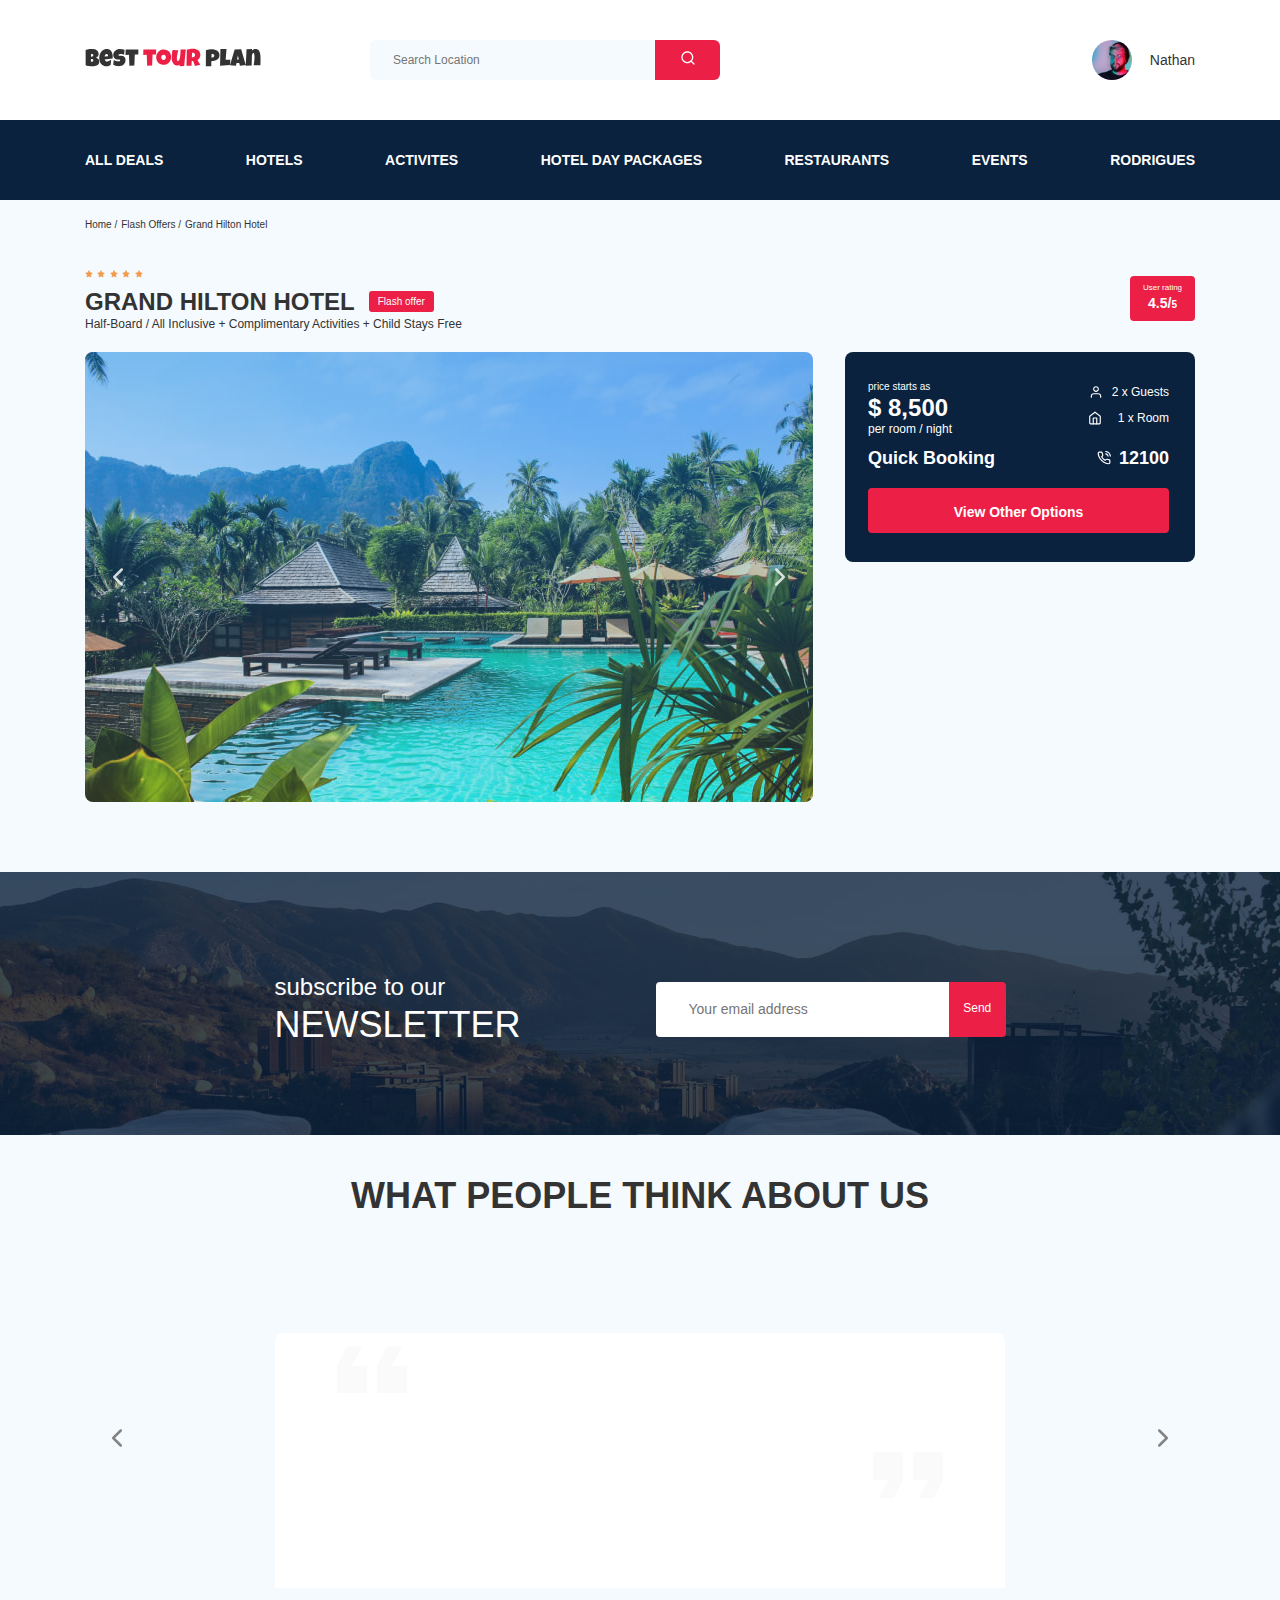
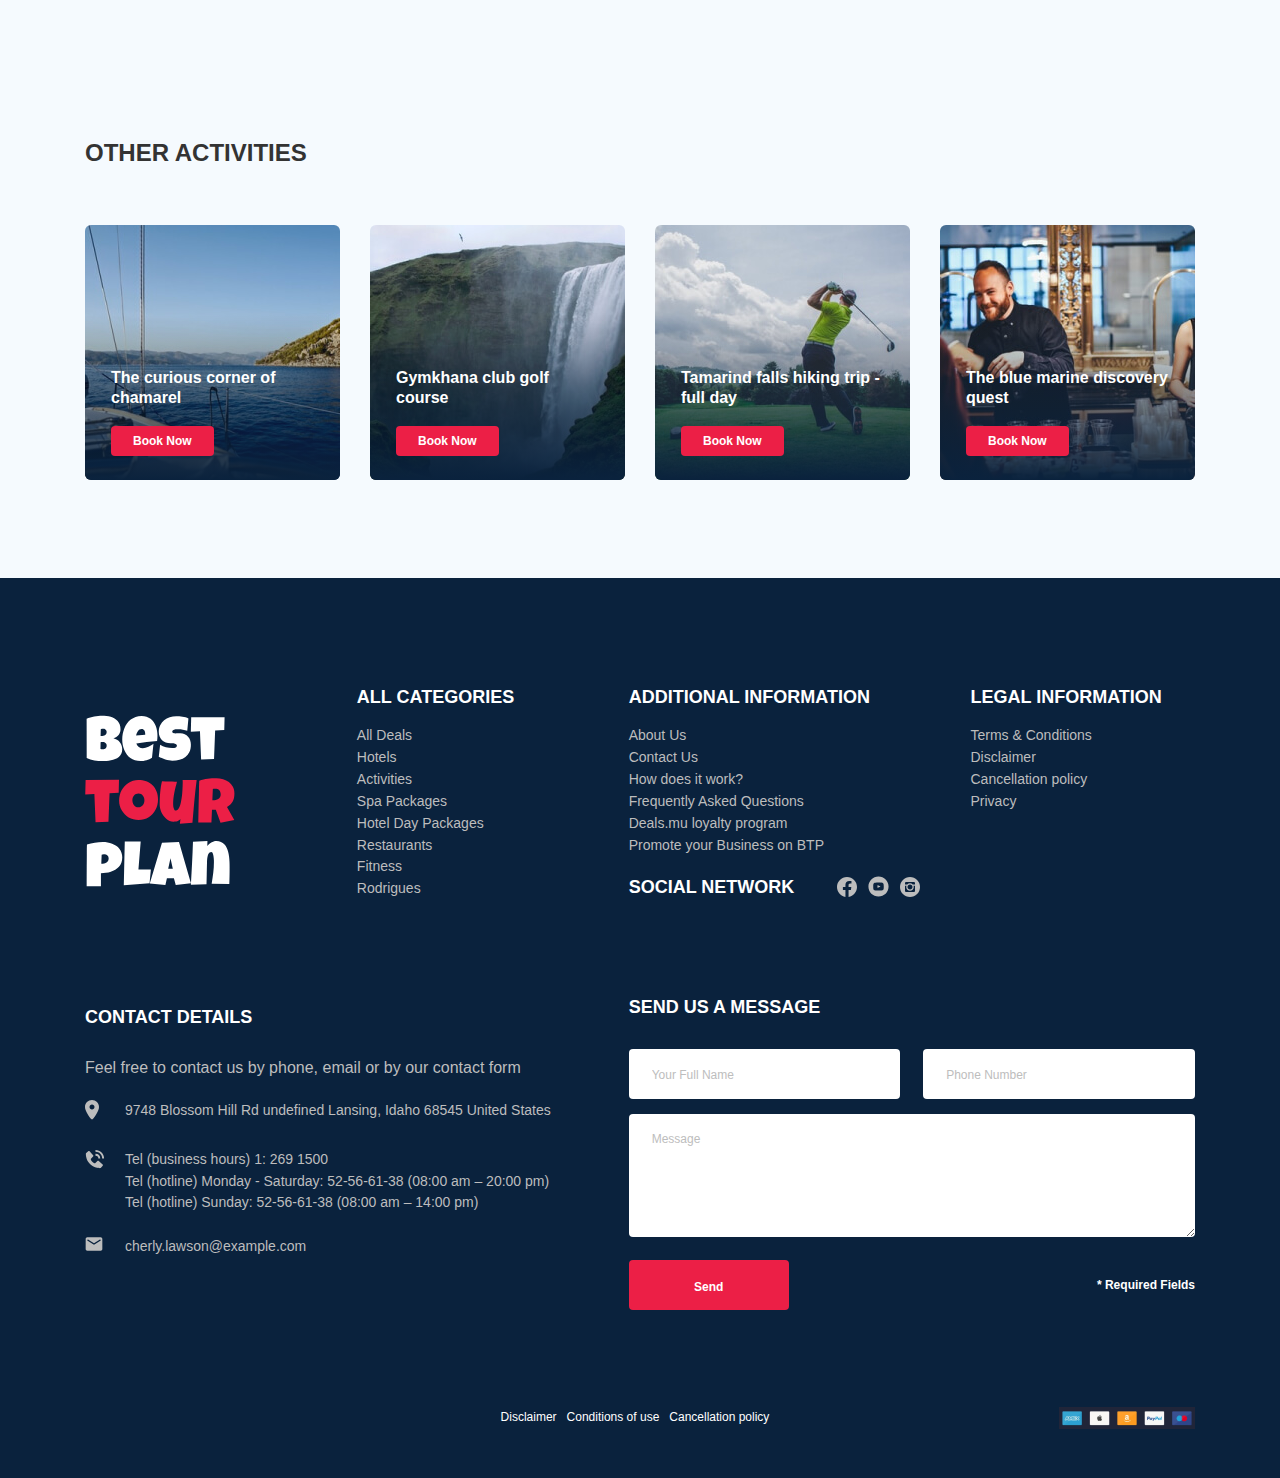
<file: index.html>
<!DOCTYPE html>
<html lang="en">
  <head>
    <meta charset="UTF-8" />
    <meta http-equiv="X-UA-Compatible" content="IE=edge" />
    <meta name="viewport" content="width=device-width, initial-scale=1.0" />
    <title>Best Tour Plan - Hotel Booking</title>
    <link
      href="https://fonts.googleapis.com/css2?family=Mulish:wght@400;700&family=Nunito:wght@400;700;800&display=swap"
      rel="preload"
      as="font"
    />

    <link rel="stylesheet" href="css/swiper-bundle.min.css" />
    <link rel="stylesheet" href="css/aos.css" />
    <link rel="stylesheet" href="css/style.css" />
  </head>
  <body>
    <header class="navbar navbar--mobile_fixed">
      <div class="container">
        <div class="navbar-wrapper">
          <a href="#" class="logo">
            <img
              src="img/gorizontal-logo.svg"
              alt="logo Best Tour Plan"
              class="logo__image"
            />
          </a>
          <form
            action="#"
            class="search navbar__search navbar__search--mobile_hidden"
          >
            <input
              type="text"
              class="search__input"
              placeholder="Search Location"
            />
            <button class="search__button">
              <img src="img/search.svg" alt="icon:search" />
            </button>
          </form>
          <a href="#" class="user navbar__user navbar__user--mobile_hidden">
            <img
              src="img/user-pic.jpg"
              alt="avatar:Nathan"
              class="user__avatar"
            />
            <span class="user__name">Nathan</span>
          </a>

          <button class="menu-button navbar-wrapper__menu-btn">
            <span class="menu-button__line"></span>
            <span class="menu-button__line"></span>
            <span class="menu-button__line"></span>
          </button>
        </div>
      </div>
      <div class="navbar-bottom">
        <div class="container">
          <ul class="navbar-menu">
            <li class="navbar-menu__item navbar-menu__item--mobile_visible">
              <a href="#" class="user navbar__user">
                <img
                  src="img/user-pic.jpg"
                  alt="avatar:Nathan"
                  class="user__avatar"
                />
                <span class="user__name user__name--light">Nathan</span>
              </a>
            </li>
            <li class="navbar-menu__item navbar-menu__item--mobile_visible">
              <form action="#" class="search navbar__search">
                <input
                  type="text"
                  class="search__input"
                  placeholder="Search Location"
                />
                <button class="search__button">
                  <img src="img/search.svg" alt="icon:search" />
                </button>
              </form>
            </li>
            <li class="navbar-menu__item">
              <a href="#" class="navbar-menu__link">All deals</a>
            </li>
            <li class="navbar-menu__item">
              <a href="#" class="navbar-menu__link">Hotels</a>
            </li>
            <li class="navbar-menu__item">
              <a href="#" class="navbar-menu__link">Activites</a>
            </li>
            <li class="navbar-menu__item">
              <a href="#" class="navbar-menu__link">Hotel Day Packages</a>
            </li>
            <li class="navbar-menu__item">
              <a href="#" class="navbar-menu__link">Restaurants</a>
            </li>
            <li class="navbar-menu__item">
              <a href="#" class="navbar-menu__link">Events</a>
            </li>
            <li class="navbar-menu__item">
              <a href="#" class="navbar-menu__link">Rodrigues</a>
            </li>
          </ul>
        </div>
      </div>
    </header>
    <nav class="breadcrumb">
      <div class="container">
        <ol class="breadcrumb-list">
          <li class="breadcrumb-list__item">
            <a href="#" class="breadcrumb-list__link">Home</a>
          </li>
          <li class="breadcrumb-list__item">
            <a href="#" class="breadcrumb-list__link">Flash Offers</a>
          </li>
          <li class="breadcrumb-list__item">Grand Hilton Hotel</li>
        </ol>
      </div>
    </nav>

    <section class="hotel">
      <div class="container">
        <div class="hotel-info">
          <div class="hotel-info__text">
            <div class="hotel-wrapper">
              <div class="stars">
                <img src="img/Star.svg" alt="star" />
                <img src="img/Star.svg" alt="star" />
                <img src="img/Star.svg" alt="star" />
                <img src="img/Star.svg" alt="star" />
                <img src="img/Star.svg" alt="star" />
              </div>
              <h1 class="hotel-name hotel-info__name">Grand Hilton Hotel</h1>
              <span class="offer hotel-info__offer">Flash offer</span>
            </div>
            <p class="hotel-description hotel-info__description">
              Half-Board / All Inclusive + Complimentary Activities + Child
              Stays Free
            </p>
          </div>
          <div class="rating hotel-info__rating" data-aos="fade-left">
            <span class="rating__text">User rating</span>
            <span class="rating__counter">4.5/</span
            ><span class="rating__fraction">5</span>
          </div>
        </div>
        <div class="hotel-grid">
          <!-- Slider main container -->
          <div class="swiper hotel-slider hotel__slider">
            <!-- Additional required wrapper -->
            <div class="swiper-wrapper">
              <!-- Slides -->
              <div class="swiper-slide hotel-slider__item">
                <img
                  class="hotel-slider__img"
                  src="img/slide-1.jpg"
                  alt="слайд1"
                />
              </div>
              <div class="swiper-slide hotel-slider__item">
                <img
                  class="hotel-slider__img"
                  src="img/slide-2.jpg"
                  alt="слайд2"
                />
              </div>
              <div class="swiper-slide hotel-slider__item">
                <img
                  class="hotel-slider__img"
                  src="img/slide-3.jpg"
                  alt="слайд3"
                />
              </div>
              <div class="swiper-slide hotel-slider__item">
                <img
                  class="hotel-slider__img"
                  src="img/slide-4.jpg"
                  alt="слайд4"
                />
              </div>
              <div class="swiper-slide hotel-slider__item">
                <img
                  class="hotel-slider__img"
                  src="img/slide-5.jpg"
                  alt="слайд4"
                />
              </div>
            </div>

            <!-- If we need navigation buttons -->
            <button
              class="hotel-slider__button hotel-slider__button--prev"
            ></button>
            <button
              class="hotel-slider__button hotel-slider__button--next"
            ></button>
          </div>
          <!-- /.swiper-->

          <div class="hotel-right">
            <div class="booking">
              <div class="booking__info">
                <div class="booking__price">
                  <span class="booking__start">price starts as</span>
                  <strong class="booking__tag">$ 8,500</strong>
                  <span class="booking__per-room">per room / night</span>
                </div>
                <div class="booking__room">
                  <div class="booking__text">
                    <img
                      src="img/user.svg"
                      alt="user icon"
                      class="booking__icon"
                    />
                    <span class="booking__desc">2 x Guests</span>
                  </div>
                  <div class="booking__text">
                    <img
                      src="img/room.svg"
                      alt="room icon"
                      class="booking__icon"
                    />
                    <span class="booking__desc">1 x Room</span>
                  </div>
                </div>
              </div>
              <!-- /.booking__info -->
              <div class="booking__call-center">
                <span class="booking__heading">Quick Booking</span>
                <a class="booking__number" href="tel:12100"
                  ><img src="img/phone.svg" alt="phone icon" /><span
                    class="booking__num"
                    >12100</span
                  >
                </a>
              </div>
              <!-- /.call-center -->
              <button data-toggle="modal" class="button booking__button">
                View Other Options
              </button>
            </div>
            <!-- /.booking -->
            <div class="map">
              <iframe
                src="https://www.google.com/maps/embed?pb=!1m18!1m12!1m3!1d1454747.4769330658!2d-69.6796652901584!3d18.086108353252083!2m3!1f0!2f0!3f0!3m2!1i1024!2i768!4f13.1!3m3!1m2!1s0x8ea8abca5784145d%3A0x33c04f2e04f8ffa!2sHilton%20La%20Romana%2C%20an%20All-Inclusive%20Adult%20Only%20Resort!5e0!3m2!1sru!2sru!4v1643234260928!5m2!1sru!2sru"
                width="347"
                height="213"
                style="border: 0"
                allowfullscreen=""
                loading="lazy"
              ></iframe>
            </div>
          </div>
        </div>
        <!-- /.hotel-grid -->
      </div>
    </section>
    <!--  <section class="other">
      <div class="container">
        <div class="other-grid">
          <h2 class="other-title other-grid__item-title">Other Packages</h2>
          <div class="other-grid__item-1">
            <div class="other-grid__container-1">
              <img src="img/other-11.jpg" alt="" class="pack other__img" />
            </div>
            <div class="other-grid__container-1">
              <img src="img/other-2.jpg" alt="" class="pack other__img" />
            </div>
          </div>
          <div class="other-grid__item-3">
            <img src="img/other-3.jpg" alt="" class="pack other__img" />
          </div>
          <div class="other-grid__item-4">
            <img src="img/other-4.jpg" alt="" class="pack other__img" />
          </div>
          <div class="other-grid__item-5">
            <img src="img/other-5.jpg" alt="" class="pack other__img" />
          </div>
          <div class="other-grid__item-6">
            <img src="img/other-6.jpg" alt="" class="pack other__img" />
          </div>
        </div>
      </div>
    </section>-->
    <section class="newsletter">
      <div class="newsletter-wrapper">
        <h2 class="newsletter-title newsletter__title">
          subscribe to our
          <span class="newsletter-title__strong">Newsletter </span>
        </h2>
        <form
          action="send.php"
          method="post"
          class="subscribe form newsletter__subscribe"
          novalidate="novalidate"
        >
          <div class="subscribe__input-out">
            <input
              type="email"
              class="subscribe__input"
              placeholder="Your email address"
              name="email"
              required
              aria-invalid="true"
            />
          </div>
          <button class="subscribe__button" type="submit">Send</button>
        </form>
      </div>
      <!-- /.newsletter-wrapper -->
    </section>
    <section class="reviews">
      <div class="container">
        <div class="reviews-title">
          <h2 class="reviews__title">What people think about us</h2>
        </div>

        <div class="swiper reviews-slider">
          <div class="swiper-wrapper">
            <div class="swiper-slide">
              <div class="reviews-slider__item">
                <div class="reviews-slider__profile" data-aos="zoom-in">
                  <img
                    src="img/reviews-avatar.jpg"
                    alt="photo Megan Fox"
                    class="reviews-slider__avatar"
                  />
                  <h3 class="reviews-slider__username">Megan Fox</h3>
                  <span class="reviews-slider__date">Stayed 18 Nov, 2019</span>
                  <div class="reviews-slider__rating">
                    <img src="img/Star.svg" alt="star" />
                    <img src="img/Star.svg" alt="star" />
                    <img src="img/Star.svg" alt="star" />
                    <img src="img/Star.svg" alt="star" />
                    <img src="img/Star.svg" alt="star" />
                  </div>
                </div>
                <p
                  class="reviews-slider__text"
                  data-aos="flip-left"
                  data-aos-easing="ease-out-cubic"
                  data-aos-duration="3000"
                >
                  It was very nice hotel with cleanliness. Staff behavior was
                  good and polite. They welcome us very well. Issue was only
                  that Lift was not in working and we were allotted to 3rd floor
                  and amenities articles were in corner of gallery which were
                  giving bad feeling. Breakfast was good and support of the
                  staff was also very nice. Location is not good as per
                  atmosphere, it is very nearby most of the popular places but
                  self location in a narrow street is not good. Overall it was a
                  good experience and could recommend.
                </p>
              </div>

              <!-- /.reviews-slider__item -->
            </div>
            <!-- /.swiper-slide -->
            <div class="swiper-slide">
              <div class="reviews-slider__item">
                <div class="reviews-slider__profile" data-aos="zoom-in">
                  <img
                    src="img/reviews-avatar-2.jpg"
                    alt="photo Madona"
                    class="reviews-slider__avatar"
                  />
                  <h3 class="reviews-slider__username">
                    Madona Lorem, ipsum dolor sit amet consectetur adipisicing
                    elit. Mollitia, sint.
                  </h3>
                  <span class="reviews-slider__date">Stayed 28 Nov, 2021</span>
                  <div class="reviews-slider__rating">
                    <img src="img/Star.svg" alt="star" />
                    <img src="img/Star.svg" alt="star" />
                    <img src="img/Star.svg" alt="star" />
                    <img src="img/Star.svg" alt="star" />
                    <img src="img/Star.svg" alt="star" />
                  </div>
                </div>
                <p
                  class="reviews-slider__text"
                  data-aos="flip-left"
                  data-aos-easing="ease-out-cubic"
                  data-aos-duration="3000"
                >
                  Lorem ipsum dolor sit amet consectetur adipisicing elit. Omnis
                  praesentium unde veritatis tenetur eveniet a culpa corrupti
                  aspernatur eum hic eos repellendus, distinctio harum quam
                  aliquam esse cum quos consequuntur exercitationem,
                  necessitatibus autem, dicta velit. Quidem perspiciatis
                  accusamus, quasi, quas cupiditate magni nobis quos deserunt
                  inventore iste fugit animi ex Lorem ipsum dolor sit amet
                  consectetur adipisicing elit. Non dignissimos asperiores
                  inventore eaque. Dolorum fuga voluptatem corrupti quaerat.
                </p>
              </div>

              <!-- /.reviews-slider__item -->
            </div>
            <!-- /.swiper-slide -->
          </div>
          <!-- /.swiper-wrapper -->
          <div>
            <button
              class="reviews-slider__button reviews-slider__button--prev"
            ></button>
            <button
              class="reviews-slider__button reviews-slider__button--next"
            ></button>
          </div>
        </div>
      </div>
    </section>
    <section class="activities">
      <div class="container">
        <h2 class="activities__title">Other Activities</h2>
        <div class="activities-wrapper">
          <div class="card activities__card">
            <img src="img/activities-1.jpg" alt="Photo" class="card__image" />
            <h3 class="card__title">The curious corner of chamarel</h3>
            <button data-toggle="modal" class="card__button">Book Now</button>
          </div>
          <div class="card activities__card">
            <img src="img/activities-2.jpg" alt="Photo" class="card__image" />
            <h3 class="card__title">Gymkhana club golf course</h3>
            <button data-toggle="modal" class="card__button">Book Now</button>
          </div>
          <div class="card activities__card">
            <img src="img/activities-3.jpg" alt="Photo" class="card__image" />
            <h3 class="card__title">Tamarind falls hiking trip - full day</h3>
            <button data-toggle="modal" class="card__button">Book Now</button>
          </div>
          <div class="card activities__card">
            <img src="img/activities-4.jpg" alt="Photo" class="card__image" />
            <h3 class="card__title">The blue marine discovery quest</h3>
            <button data-toggle="modal" class="card__button">Book Now</button>
          </div>
        </div>
      </div>
    </section>
    <footer class="footer">
      <div class="container">
        <div class="footer-wrapper">
          <a href="index.html" class="footer__logo"
            ><img
              src="img/vertical-logo.svg"
              alt="Logo:BestTourPlan"
              class="logo footer__logo"
          /></a>

          <div class="footer__list footer__categories">
            <h3 class="footer__title">ALL CATEGORIES</h3>
            <ul class="footer__ul">
              <li class="footer__item">
                <a href="#" class="footer__link">All Deals</a>
              </li>
              <li class="footer__item">
                <a href="#" class="footer__link">Hotels</a>
              </li>
              <li class="footer__item">
                <a href="#" class="footer__link">Activities</a>
              </li>
              <li class="footer__item">
                <a href="#" class="footer__link">Spa Packages</a>
              </li>
              <li class="footer__item">
                <a href="#" class="footer__link">Hotel Day Packages</a>
              </li>
              <li class="footer__item">
                <a href="#" class="footer__link">Restaurants</a>
              </li>
              <li class="footer__item">
                <a href="#" class="footer__link">Fitness</a>
              </li>
              <li class="footer__item">
                <a href="#" class="footer__link">Rodrigues</a>
              </li>
            </ul>
          </div>
          <div class="footer__list footer__additional">
            <h3 class="footer__title">ADDITIONAL INFORMATION</h3>
            <ul class="footer__ul">
              <li class="footer__item">
                <a href="#" class="footer__link">About Us</a>
              </li>
              <li class="footer__item">
                <a href="#" class="footer__link">Contact Us</a>
              </li>
              <li class="footer__item">
                <a href="#" class="footer__link">How does it work?</a>
              </li>
              <li class="footer__item">
                <a href="#" class="footer__link">Frequently Asked Questions</a>
              </li>
              <li class="footer__item">
                <a href="#" class="footer__link">Deals.mu loyalty program</a>
              </li>
              <li class="footer__item">
                <a href="#" class="footer__link"
                  >Promote your Business on BTP</a
                >
              </li>
            </ul>
          </div>
          <div class="footer__social-network">
            <h3 class="footer__title footer__title--inline">Social Network</h3>
            <div class="footer__social-links">
              <a
                href="https://facebook.com/"
                class="footer__link"
                target="_blank"
                ><img src="img/fb.svg" alt="icon:FB"
              /></a>
              <a
                href="https://www.youtube.com/"
                class="footer__link"
                target="_blank"
                ><img src="img/yt.svg" alt="icon:Yuotube"
              /></a>
              <a
                href="https://www.instagram.com/"
                class="footer__link"
                target="_blank"
                ><img src="img/inst.svg" alt="icon:Inst"
              /></a>
            </div>
          </div>
          <div class="footer__list footer__legal">
            <h3 class="footer__title">LEGAL INFORMATION</h3>
            <ul class="footer__ul">
              <li class="footer__item">
                <a href="#" class="footer__link">Terms & Conditions</a>
              </li>
              <li class="footer__item">
                <a href="#" class="footer__link">Disclaimer</a>
              </li>
              <li class="footer__item">
                <a href="#" class="footer__link">Cancellation policy</a>
              </li>
              <li class="footer__item">
                <a href="#" class="footer__link">Privacy</a>
              </li>
            </ul>
          </div>

          <div class="footer__contact-details">
            <h3 class="footer__title footer__title--mb-3">Contact Details</h3>
            <p class="footer__text">
              Feel free to contact us by phone, email or by our contact form
            </p>
            <ul class="footer__ul">
              <li class="footer__item footer__item--mb-2">
                <div class="footer__icon-wrapper">
                  <img
                    class="footer__icon"
                    src="img/map-m.svg"
                    alt="icon: map"
                  />
                </div>
                9748 Blossom Hill Rd undefined Lansing, Idaho 68545 United
                States
              </li>
              <li class="footer__item footer__item--mb-2">
                <div class="footer__icon-wrapper">
                  <img
                    class="footer__icon"
                    src="img/phone-call.svg"
                    alt="icon: phone"
                  />
                </div>

                <div class="tel__link">
                  <span>Tel (business hours) 1: </span>
                  <a class="footer__link" href="tel:2691500">269 1500</a> <br />

                  <span>Tel (hotline) Monday - Saturday:</span>
                  <a class="footer__link" href="tel:52566138">52-56-61-38</a>
                  <span> (08:00 am – 20:00 pm)</span> <br />
                  <span>Tel (hotline) Sunday: </span>
                  <a class="footer__link" href="tel:52566138">52-56-61-38</a>
                  <span> (08:00 am – 14:00 pm)</span>
                </div>
              </li>
              <li class="footer__item footer__item--mb-2">
                <div class="footer__icon-wrapper">
                  <img
                    class="footer__icon"
                    src="img/email.svg"
                    alt="icon: email"
                  />
                </div>
                <a class="footer__link" href="mailto:cherly.lawson@example.com"
                  >cherly.lawson@example.com</a
                >
              </li>
            </ul>
          </div>

          <div class="footer__contact-form">
            <h3 class="footer__title footer__title--mb-3">Send us a message</h3>
            <form action="send.php" method="post" class="footer__form form">
              <div id="input-name" class="footer__input-group">
                <input
                  type="text"
                  class="input footer__input"
                  placeholder="Your Full Name"
                  name="name"
                  required
                  minlength="2"
                />
              </div>
              <div class="footer__input-group" id="input-tel">
                <input
                  type="tel"
                  class="footer-tel input footer__input"
                  placeholder="Phone Number"
                  name="phone"
                  required
                  minlength="16"
                />
              </div>

              <textarea
                class="message footer__message"
                placeholder="Message"
                name="message"
              ></textarea>
              <button class="button footer__button" type="submit">Send</button>
              <span class="footer__info">* Required Fields</span>
            </form>
          </div>
          <div class="footer__bottom-wrap">
            <div class="footer__bottom-blank"></div>

            <div class="footer__bottom-text">
              <ul class="footer__bottom-list">
                <li>
                  <a href="#" class="footer__bottom-link">Disclaimer</a>
                </li>
                <li>
                  <a href="#" class="footer__bottom-link">Conditions of use</a>
                </li>
                <li>
                  <a href="#" class="footer__bottom-link"
                    >Cancellation policy</a
                  >
                </li>
              </ul>
            </div>
            <div class="footer__bottom-img">
              <img src="img/bottom-img.png" alt="" class="footer__img5" />
            </div>
          </div>
        </div>
      </div>
    </footer>
    <div class="modal" id="booking-modal">
      <div class="modal__overlay"></div>
      <div class="modal__dialog">
        <a href="#" class="modal__close"
          ><img src="img/close.svg" alt="icon: close"
        /></a>
        <h3 class="modal__title modal__title--mb-3">Booking</h3>
        <form action="send.php" method="post" class="modal__form form">
          <input
            type="text"
            class="input modal__input"
            placeholder="Your Full Name*"
            name="name"
            required
            minlength="2"
          />
          <input
            type="tel"
            id="tt"
            class="input modal__input"
            placeholder="Phone Number*"
            name="phone"
            required
            minlength="16"
          />

          <input
            type="email"
            class="input modal__input"
            placeholder="Email*"
            name="email"
            required
          />
          <textarea
            class="message modal__message"
            placeholder="Message"
            name="message"
          ></textarea>
          <button class="button modal__button" type="submit">Send</button>
          <span class="modal__info">* Required Fields</span>
        </form>
      </div>
    </div>
    <script src="js/jquery-3.6.0.min.js"></script>
    <script src="js/swiper-bundle.min.js"></script>
    <script src="js/jquery.validate.min.js"></script>
    <script src="js/jquery.mask.min.js"></script>
    <script src="js/aos.js"></script>
    <script src="js/main.js"></script>
  </body>
</html>
</file>
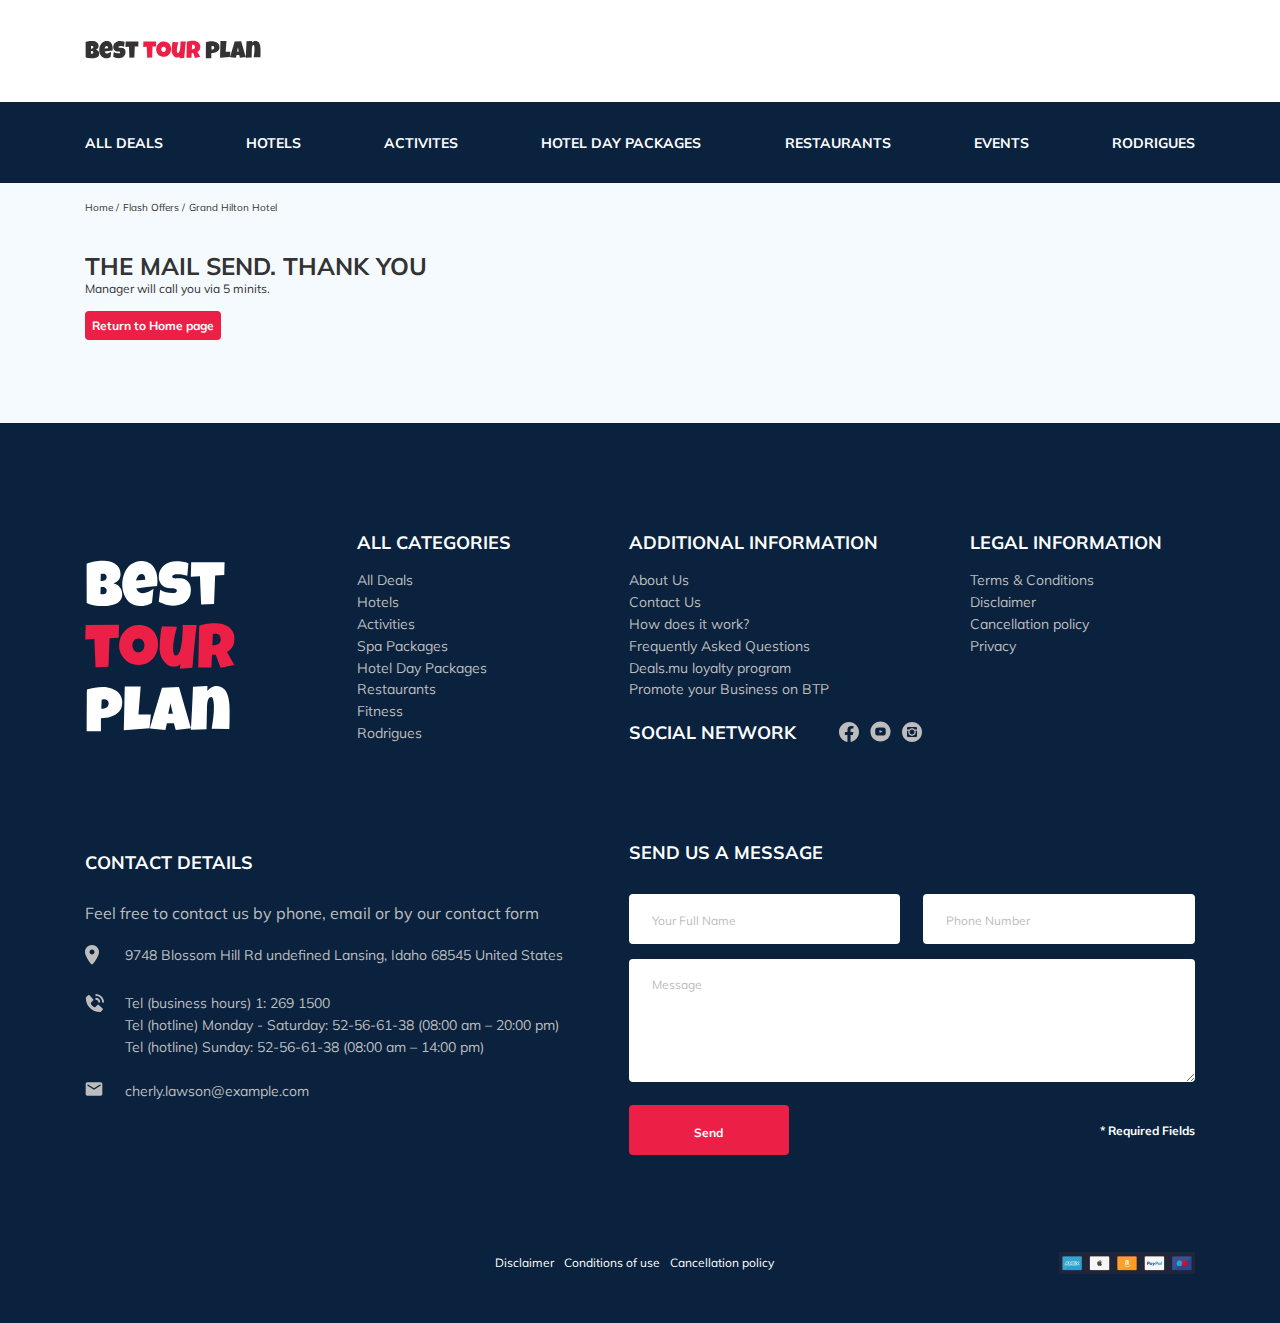
<file: thankyou.html>
<!DOCTYPE html>
<html lang="en">
  <head>
    <meta charset="UTF-8" />
    <meta http-equiv="X-UA-Compatible" content="IE=edge" />
    <meta name="viewport" content="width=device-width, initial-scale=1.0" />
    <title>Best Tour Plan - Hotel Booking</title>
    <link
      href="https://fonts.googleapis.com/css2?family=Mulish:wght@400;700&family=Nunito:wght@400;700;800&display=swap"
      rel="stylesheet"
    />
    <link rel="stylesheet" href="css/swiper-bundle.min.css" />
    <link rel="stylesheet" href="css/style.css" />
  </head>
  <body>
    <header class="navbar navbar--mobile_fixed">
      <div class="container">
        <div class="navbar-wrapper">
          <a href="index.html" class="logo">
            <img
              src="img/gorizontal-logo.svg"
              alt="logo Best Tour Plan"
              class="logo__image"
            />
          </a>

          <button class="menu-button navbar-wrapper__menu-btn">
            <span class="menu-button__line"></span>
            <span class="menu-button__line"></span>
            <span class="menu-button__line"></span>
          </button>
        </div>
      </div>
      <div class="navbar-bottom">
        <div class="container">
          <ul class="navbar-menu">
            <li class="navbar-menu__item navbar-menu__item--mobile_visible">
              <a href="#" class="user navbar__user">
                <img
                  src="img/user-pic.jpg"
                  alt="avatar:Nathan"
                  class="user__avatar"
                />
                <span class="user__name user__name--light">Nathan</span>
              </a>
            </li>
            <li class="navbar-menu__item navbar-menu__item--mobile_visible">
              <form action="#" class="search navbar__search">
                <input
                  type="text"
                  class="search__input"
                  placeholder="Search Location"
                />
                <button class="search__button">
                  <img src="img/search.svg" alt="icon:search" />
                </button>
              </form>
            </li>
            <li class="navbar-menu__item">
              <a href="#" class="navbar-menu__link">All deals</a>
            </li>
            <li class="navbar-menu__item">
              <a href="#" class="navbar-menu__link">Hotels</a>
            </li>
            <li class="navbar-menu__item">
              <a href="#" class="navbar-menu__link">Activites</a>
            </li>
            <li class="navbar-menu__item">
              <a href="#" class="navbar-menu__link">Hotel Day Packages</a>
            </li>
            <li class="navbar-menu__item">
              <a href="#" class="navbar-menu__link">Restaurants</a>
            </li>
            <li class="navbar-menu__item">
              <a href="#" class="navbar-menu__link">Events</a>
            </li>
            <li class="navbar-menu__item">
              <a href="#" class="navbar-menu__link">Rodrigues</a>
            </li>
          </ul>
        </div>
      </div>
    </header>
    <nav class="breadcrumb">
      <div class="container">
        <ol class="breadcrumb-list">
          <li class="breadcrumb-list__item">
            <a href="#" class="breadcrumb-list__link">Home</a>
          </li>
          <li class="breadcrumb-list__item">
            <a href="#" class="breadcrumb-list__link">Flash Offers</a>
          </li>
          <li class="breadcrumb-list__item">Grand Hilton Hotel</li>
        </ol>
      </div>
    </nav>
    <section class="hotel">
      <div class="container">
        <div class="hotel-info">
          <div class="hotel-info__text">
            <div class="hotel-wrapper">
              <h1 class="hotel-name hotel-info__name">
                The mail send. Thank you
              </h1>
            </div>
            <p class="hotel-description hotel-info__description">
              Manager will call you via 5 minits.
            </p>
            <br />
            <div>
              <a href="index.html" class="button hotel-return"
                >Return to Home page
              </a>
            </div>
          </div>
        </div>
      </div>
    </section>
    <footer class="footer">
      <div class="container">
        <div class="footer-wrapper">
          <a href="index.html" class="footer__logo"
            ><img
              src="img/vertical-logo.svg"
              alt="Logo:BestTourPlan"
              class="logo footer__logo"
          /></a>

          <div class="footer__list footer__categories">
            <h3 class="footer__title">ALL CATEGORIES</h3>
            <ul class="footer__ul">
              <li class="footer__item">
                <a href="#" class="footer__link">All Deals</a>
              </li>
              <li class="footer__item">
                <a href="#" class="footer__link">Hotels</a>
              </li>
              <li class="footer__item">
                <a href="#" class="footer__link">Activities</a>
              </li>
              <li class="footer__item">
                <a href="#" class="footer__link">Spa Packages</a>
              </li>
              <li class="footer__item">
                <a href="#" class="footer__link">Hotel Day Packages</a>
              </li>
              <li class="footer__item">
                <a href="#" class="footer__link">Restaurants</a>
              </li>
              <li class="footer__item">
                <a href="#" class="footer__link">Fitness</a>
              </li>
              <li class="footer__item">
                <a href="#" class="footer__link">Rodrigues</a>
              </li>
            </ul>
          </div>
          <div class="footer__list footer__additional">
            <h3 class="footer__title">ADDITIONAL INFORMATION</h3>
            <ul class="footer__ul">
              <li class="footer__item">
                <a href="#" class="footer__link">About Us</a>
              </li>
              <li class="footer__item">
                <a href="#" class="footer__link">Contact Us</a>
              </li>
              <li class="footer__item">
                <a href="#" class="footer__link">How does it work?</a>
              </li>
              <li class="footer__item">
                <a href="#" class="footer__link">Frequently Asked Questions</a>
              </li>
              <li class="footer__item">
                <a href="#" class="footer__link">Deals.mu loyalty program</a>
              </li>
              <li class="footer__item">
                <a href="#" class="footer__link"
                  >Promote your Business on BTP</a
                >
              </li>
            </ul>
          </div>
          <div class="footer__social-network">
            <h3 class="footer__title footer__title--inline">Social Network</h3>
            <div class="footer__social-links">
              <a
                href="https://facebook.com/"
                class="footer__link"
                target="_blank"
                ><img src="img/fb.svg" alt="icon:FB"
              /></a>
              <a
                href="https://www.youtube.com/"
                class="footer__link"
                target="_blank"
                ><img src="img/yt.svg" alt="icon:Yuotube"
              /></a>
              <a
                href="https://www.instagram.com/"
                class="footer__link"
                target="_blank"
                ><img src="img/inst.svg" alt="icon:Inst"
              /></a>
            </div>
          </div>
          <div class="footer__list footer__legal">
            <h3 class="footer__title">LEGAL INFORMATION</h3>
            <ul class="footer__ul">
              <li class="footer__item">
                <a href="#" class="footer__link">Terms & Conditions</a>
              </li>
              <li class="footer__item">
                <a href="#" class="footer__link">Disclaimer</a>
              </li>
              <li class="footer__item">
                <a href="#" class="footer__link">Cancellation policy</a>
              </li>
              <li class="footer__item">
                <a href="#" class="footer__link">Privacy</a>
              </li>
            </ul>
          </div>

          <div class="footer__contact-details">
            <h3 class="footer__title footer__title--mb-3">Contact Details</h3>
            <p class="footer__text">
              Feel free to contact us by phone, email or by our contact form
            </p>
            <ul class="footer__ul">
              <li class="footer__item footer__item--mb-2">
                <div class="footer__icon-wrapper">
                  <img
                    class="footer__icon"
                    src="img/map-m.svg"
                    alt="icon: map"
                  />
                </div>
                9748 Blossom Hill Rd undefined Lansing, Idaho 68545 United
                States
              </li>
              <li class="footer__item footer__item--mb-2">
                <div class="footer__icon-wrapper">
                  <img
                    class="footer__icon"
                    src="img/phone-call.svg"
                    alt="icon: phone"
                  />
                </div>

                <div class="tel__link">
                  <span>Tel (business hours) 1: </span>
                  <a class="footer__link" href="tel:2691500">269 1500</a> <br />

                  <span>Tel (hotline) Monday - Saturday:</span>
                  <a class="footer__link" href="tel:52566138">52-56-61-38</a>
                  <span> (08:00 am – 20:00 pm)</span> <br />
                  <span>Tel (hotline) Sunday: </span>
                  <a class="footer__link" href="tel:52566138">52-56-61-38</a>
                  <span> (08:00 am – 14:00 pm)</span>
                </div>
              </li>
              <li class="footer__item footer__item--mb-2">
                <div class="footer__icon-wrapper">
                  <img
                    class="footer__icon"
                    src="img/email.svg"
                    alt="icon: email"
                  />
                </div>
                <a class="footer__link" href="mailto:cherly.lawson@example.com"
                  >cherly.lawson@example.com</a
                >
              </li>
            </ul>
          </div>

          <div class="footer__contact-form">
            <h3 class="footer__title footer__title--mb-3">Send us a message</h3>
            <form action="send.php" method="post" class="footer__form form">
              <div id="input-name" class="footer__input-group">
                <input
                  type="text"
                  class="input footer__input"
                  placeholder="Your Full Name"
                  name="name"
                  required
                  minlength="2"
                />
              </div>
              <div class="footer__input-group" id="input-tel">
                <input
                  type="tel"
                  class="footer-tel input footer__input"
                  placeholder="Phone Number"
                  name="phone"
                  required
                  minlength="16"
                />
              </div>

              <textarea
                class="message footer__message"
                placeholder="Message"
                name="message"
              ></textarea>
              <button class="button footer__button" type="submit">Send</button>
              <span class="footer__info">* Required Fields</span>
            </form>
          </div>
          <div class="footer__bottom-wrap">
            <div class="footer__bottom-blank"></div>

            <div class="footer__bottom-text">
              <ul class="footer__bottom-list">
                <li>
                  <a href="#" class="footer__bottom-link">Disclaimer</a>
                </li>
                <li>
                  <a href="#" class="footer__bottom-link">Conditions of use</a>
                </li>
                <li>
                  <a href="#" class="footer__bottom-link"
                    >Cancellation policy</a
                  >
                </li>
              </ul>
            </div>
            <div class="footer__bottom-img">
              <img src="img/bottom-img.png" alt="" class="footer__img5" />
            </div>
          </div>
        </div>
      </div>
    </footer>

    <script src="js/swiper-bundle.min.js"></script>
    <script src="js/main.js"></script>
  </body>
</html>
</file>
<file: css/style.css>
/*! normalize.css v8.0.1 | MIT License | github.com/necolas/normalize.css */html{line-height:1.15;-webkit-text-size-adjust:100%}body{margin:0}main{display:block}h1{font-size:2em;margin:0.67em 0}hr{-webkit-box-sizing:content-box;box-sizing:content-box;height:0;overflow:visible}pre{font-family:monospace, monospace;font-size:1em}a{background-color:transparent}abbr[title]{border-bottom:none;text-decoration:underline;-webkit-text-decoration:underline dotted;text-decoration:underline dotted}b,strong{font-weight:bolder}code,kbd,samp{font-family:monospace, monospace;font-size:1em}small{font-size:80%}sub,sup{font-size:75%;line-height:0;position:relative;vertical-align:baseline}sub{bottom:-0.25em}sup{top:-0.5em}img{border-style:none}button,input,optgroup,select,textarea{font-family:inherit;font-size:100%;line-height:1.15;margin:0}button,input{overflow:visible}button,select{text-transform:none}button,[type="button"],[type="reset"],[type="submit"]{-webkit-appearance:button}button::-moz-focus-inner,[type="button"]::-moz-focus-inner,[type="reset"]::-moz-focus-inner,[type="submit"]::-moz-focus-inner{border-style:none;padding:0}button:-moz-focusring,[type="button"]:-moz-focusring,[type="reset"]:-moz-focusring,[type="submit"]:-moz-focusring{outline:1px dotted ButtonText}fieldset{padding:0.35em 0.75em 0.625em}legend{-webkit-box-sizing:border-box;box-sizing:border-box;color:inherit;display:table;max-width:100%;padding:0;white-space:normal}progress{vertical-align:baseline}textarea{overflow:auto}[type="checkbox"],[type="radio"]{-webkit-box-sizing:border-box;box-sizing:border-box;padding:0}[type="number"]::-webkit-inner-spin-button,[type="number"]::-webkit-outer-spin-button{height:auto}[type="search"]{-webkit-appearance:textfield;outline-offset:-2px}[type="search"]::-webkit-search-decoration{-webkit-appearance:none}::-webkit-file-upload-button{-webkit-appearance:button;font:inherit}details{display:block}summary{display:list-item}template{display:none}[hidden]{display:none}*{-webkit-box-sizing:border-box;box-sizing:border-box}body{font-family:Mulish, sans-serif;color:#333;background-color:#F5FAFE}.container{max-width:1110px;margin:auto}img{max-width:100%}.input{background-color:#fff;border-radius:4px;border:none;padding:0 23px;height:50px}.input::-webkit-input-placeholder{font-style:normal;font-weight:normal;font-size:12px;line-height:15px;color:#BDBDBD}.input:-ms-input-placeholder{font-style:normal;font-weight:normal;font-size:12px;line-height:15px;color:#BDBDBD}.input::-ms-input-placeholder{font-style:normal;font-weight:normal;font-size:12px;line-height:15px;color:#BDBDBD}.input::placeholder{font-style:normal;font-weight:normal;font-size:12px;line-height:15px;color:#BDBDBD}.message{background-color:#fff;border-radius:4px;padding:18px 23px;border:none}.message::-webkit-input-placeholder{font-style:normal;font-weight:normal;font-size:12px;line-height:15px;color:#BDBDBD}.message:-ms-input-placeholder{font-style:normal;font-weight:normal;font-size:12px;line-height:15px;color:#BDBDBD}.message::-ms-input-placeholder{font-style:normal;font-weight:normal;font-size:12px;line-height:15px;color:#BDBDBD}.message::placeholder{font-style:normal;font-weight:normal;font-size:12px;line-height:15px;color:#BDBDBD}.button{min-width:160px;min-height:50px;padding:18px;font-style:normal;font-weight:bold;font-size:12px;line-height:15px;color:#fff;background-color:#EC1F46;border:none;border-radius:4px;cursor:pointer;text-decoration:none}form{display:-webkit-box;display:-ms-flexbox;display:flex;-webkit-box-align:center;-ms-flex-align:center;align-items:center;-webkit-box-pack:justify;-ms-flex-pack:justify;justify-content:space-between;-ms-flex-wrap:wrap;flex-wrap:wrap}.invalid{color:#EC1F46}.navbar{background:#fff}.navbar-wrapper{display:-webkit-box;display:-ms-flexbox;display:flex;-webkit-box-align:center;-ms-flex-align:center;align-items:center;-webkit-box-pack:justify;-ms-flex-pack:justify;justify-content:space-between;padding-top:40px;padding-bottom:40px}.navbar-wrapper__menu-btn{display:none}.navbar__search{margin-right:auto;margin-left:108px}.navbar-bottom{background-color:#0A223D}.navbar-menu{list-style-type:none;margin:0;padding:31px 0;display:-webkit-box;display:-ms-flexbox;display:flex;-webkit-box-align:center;-ms-flex-align:center;align-items:center;-webkit-box-pack:justify;-ms-flex-pack:justify;justify-content:space-between;color:#fff}.navbar-menu__link{color:inherit;text-decoration:none;text-transform:uppercase;font-weight:bold;font-size:14px;line-height:18px}.navbar-menu__item--mobile_visible{display:none}.logo{width:177px}.search{display:-webkit-box;display:-ms-flexbox;display:flex;position:relative;overflow:hidden;border-radius:6px;height:40px}.search__input{width:350px;height:100%;padding-left:23px;padding-right:75px;background:#F5FAFE;border:none;font-size:12px;line-height:15px;color:#333}.search__button{position:absolute;width:65px;height:100%;top:0;right:0;background-color:#EC1F46;border:none}.button{padding-top:12px;padding-bottom:7px}.user{display:-webkit-box;display:-ms-flexbox;display:flex;-webkit-box-align:center;-ms-flex-align:center;align-items:center;text-decoration:none}.user__avatar{width:40px;height:40px;border-radius:50%;-o-object-fit:cover;object-fit:cover}.user__name{margin-left:18px;font-size:14px;line-height:18px;color:#333}.breadcrumb-list{display:-webkit-box;display:-ms-flexbox;display:flex;-webkit-box-align:center;-ms-flex-align:center;align-items:center;padding:18px 0;margin:0;list-style:none}.breadcrumb-list__item{font-size:10px;line-height:13px}.breadcrumb-list__item:not(:last-child)::after{content:'/';margin-right:4px}.breadcrumb-list__link{text-decoration:none;color:inherit}.hotel{padding-top:15px;padding-bottom:70px}.hotel-info{display:-webkit-box;display:-ms-flexbox;display:flex;-webkit-box-align:center;-ms-flex-align:center;align-items:center;-webkit-box-pack:justify;-ms-flex-pack:justify;justify-content:space-between;padding-bottom:20px}.hotel-info__offer{margin-left:14px;margin-top:4px}.hotel-info__name{margin-top:4px;margin-bottom:0}.hotel-info__description{margin:0}.hotel-name{text-transform:uppercase;font-size:24px;line-height:30px}.hotel-wrapper{display:-webkit-box;display:-ms-flexbox;display:flex;-ms-flex-wrap:wrap;flex-wrap:wrap;-webkit-box-align:center;-ms-flex-align:center;align-items:center}.hotel-description{font-size:12px;line-height:15px}.hotel-grid{display:-webkit-box;display:-ms-flexbox;display:flex;-webkit-box-pack:justify;-ms-flex-pack:justify;justify-content:space-between}.hotel-right{display:-webkit-box;display:-ms-flexbox;display:flex;-webkit-box-orient:vertical;-webkit-box-direction:normal;-ms-flex-direction:column;flex-direction:column;-webkit-box-pack:justify;-ms-flex-pack:justify;justify-content:space-between}.hotel-slider{width:728px;height:450px;margin-left:0}.hotel-slider__item{width:100%;height:100%;position:relative;border-radius:8px;overflow:hidden}.hotel-slider__item::after{content:'';position:absolute;width:100%;height:100%;top:0;right:0;bottom:0;left:0;background:-webkit-gradient(linear, left top, left bottom, from(rgba(0,122,223,0.48)), to(rgba(255,255,255,0.128)));background:linear-gradient(180deg, rgba(0,122,223,0.48) 0%, rgba(255,255,255,0.128) 100%);z-index:50}.hotel-slider__button{position:absolute;top:50%;-webkit-transform:translateY(-50%);transform:translateY(-50%);z-index:100;width:30px;height:30px;border:none;background-color:transparent;cursor:pointer;background-repeat:no-repeat;background-position:center;background-size:10px}.hotel-slider__button--next{right:18px;background-image:url(../img/arrow-next.svg)}.hotel-slider__button--prev{left:18px;background-image:url(../img/arrow-prev.svg)}.hotel-return{padding:7px}.hotel-return:hover{color:#fff;text-decoration:none;background-color:#c71134}.stars{-ms-flex-preferred-size:100%;flex-basis:100%}.offer{font-size:10px;line-height:13px;padding:4px 9px;background-color:#EC1F46;border-radius:3px;color:#fff}.rating{max-width:65px;min-height:45px;text-align:center;color:#fff;background-color:#EC1F46;border-radius:4px}.rating__text{font-size:8px;line-height:10px}.rating__counter{font-size:14px;line-height:18px;font-weight:bold}.rating__fraction{font-weight:bold;font-size:10px;line-height:13px}.booking{background-color:#0A223D;color:#fff;border-radius:8px;width:350px;min-height:210px;padding-top:28px;padding-bottom:28px;padding-left:23px;padding-right:26px}.booking__info{display:-webkit-box;display:-ms-flexbox;display:flex;-webkit-box-pack:justify;-ms-flex-pack:justify;justify-content:space-between;margin-bottom:9px}.booking__price{display:-webkit-box;display:-ms-flexbox;display:flex;-webkit-box-orient:vertical;-webkit-box-direction:normal;-ms-flex-direction:column;flex-direction:column}.booking__start{font-weight:normal;font-size:10px;line-height:14px}.booking__tag{font-style:normal;font-weight:800;font-size:24px;line-height:27px}.booking__per-room{font-style:normal;font-weight:normal;font-size:12px;line-height:16px}.booking__room{margin-top:4px}.booking__text{display:-webkit-box;display:-ms-flexbox;display:flex;-webkit-box-align:center;-ms-flex-align:center;align-items:center;-webkit-box-pack:justify;-ms-flex-pack:justify;justify-content:space-between;margin-bottom:10px;font-style:normal;font-weight:normal;font-size:12px;line-height:16px}.booking__desc{margin-left:9px}.booking__call-center{display:-webkit-box;display:-ms-flexbox;display:flex;-webkit-box-align:center;-ms-flex-align:center;align-items:center;-webkit-box-pack:justify;-ms-flex-pack:justify;justify-content:space-between;margin-bottom:17px}.booking__heading{font-style:normal;font-weight:600;font-size:18px;line-height:25px}.booking__number{display:-webkit-box;display:-ms-flexbox;display:flex;-webkit-box-align:center;-ms-flex-align:center;align-items:center;-webkit-box-pack:justify;-ms-flex-pack:justify;justify-content:space-between;color:inherit;text-decoration:none;font-weight:600;font-size:18px;line-height:25px}.booking__num{margin-left:8px}.booking__button{width:100%;min-height:45px;font-weight:600;font-size:14px;line-height:19px;border-radius:4px;background-color:#EC1F46;border:none;cursor:pointer;color:#fff}.map{width:347px;height:213px;border-radius:10px;overflow:hidden}.newsletter{position:relative;padding:80px 0 68px 0;background-image:url(../img/bg-newsletter.jpg);background-repeat:no-repeat;background-size:cover;background-position:center}.newsletter:before{content:'';position:absolute;top:0;left:0;right:0;bottom:0;width:100%;height:100%;background-color:rgba(10,34,61,0.8)}.newsletter-wrapper{position:relative;display:-webkit-box;display:-ms-flexbox;display:flex;-webkit-box-align:center;-ms-flex-align:center;align-items:center;-webkit-box-pack:justify;-ms-flex-pack:justify;justify-content:space-between;max-width:731px;margin:auto}.newsletter-title{color:#fff;font-style:normal;font-weight:300;font-size:24px;line-height:30px}.newsletter-title__strong{max-width:380px;padding-right:10px;display:block;font-size:36px;line-height:45px;text-transform:uppercase}.newsletter__subscribe{-ms-flex-wrap:nowrap;flex-wrap:nowrap;-webkit-box-align:start;-ms-flex-align:start;align-items:flex-start}.subscribe{position:relative;width:350px;min-height:55px;border-radius:4px;overflow:hidden}.subscribe__input{position:relative;border:none;width:100%;height:55px;padding-left:33px;padding-right:75px;font-style:normal;font-weight:300;font-size:14px;line-height:18px}.subscribe__input-out{display:-webkit-box;display:-ms-flexbox;display:flex;-webkit-box-orient:vertical;-webkit-box-direction:normal;-ms-flex-direction:column;flex-direction:column;-ms-flex-preferred-size:100%;flex-basis:100%}.subscribe__button{width:65px;height:55px;font-size:12px;border:none;background-color:#EC1F46;color:#fff}.reviews{padding:9px 0 70px 0}.reviews-title{margin-bottom:70px}.reviews__title{font-style:normal;font-weight:bold;font-size:36px;line-height:45px;text-align:center;text-transform:uppercase}.reviews-slider{height:300px;width:97%}.reviews-slider__item{position:relative;display:-webkit-box;display:-ms-flexbox;display:flex;-webkit-box-orient:vertical;-webkit-box-direction:normal;-ms-flex-direction:column;flex-direction:column;-webkit-box-align:center;-ms-flex-align:center;align-items:center;max-width:730px;margin:45px auto 0;background-color:#fff;border-radius:8px;padding:0 62px 30px}.reviews-slider__item::before{content:'';position:absolute;left:62px;top:13px;width:70px;height:47px;background-image:url(../img/quote_l.svg);background-repeat:no-repeat;z-index:130}.reviews-slider__item::after{content:'';position:absolute;right:62px;top:118px;width:70px;height:47px;background-image:url(../img/quote_r.svg);background-repeat:no-repeat}.reviews-slider__username{text-align:center}.reviews-slider__button{position:absolute;top:50%;-webkit-transform:translateY(-50%);transform:translateY(-50%);width:30px;height:30px;background-repeat:no-repeat;background-size:10px;background-position:center;border:none;background-color:transparent;cursor:pointer;z-index:100}.reviews-slider__button--prev{background-image:url(../img/prev-2.svg);left:0}.reviews-slider__button--next{background-image:url(../img/next-2.svg);right:0}.reviews-slider__profile{display:-webkit-box;display:-ms-flexbox;display:flex;-webkit-box-orient:vertical;-webkit-box-direction:normal;-ms-flex-direction:column;flex-direction:column;-webkit-box-align:center;-ms-flex-align:center;align-items:center;margin-top:-45px;margin-bottom:30px}.reviews-slider__avatar{width:90px;height:90px;border-radius:50%;-o-object-fit:cover;object-fit:cover;margin-bottom:0}.reviews-slider__username{font-style:normal;font-weight:bold;font-size:12px;line-height:15px;color:#EC1F46;margin-top:8px;margin-bottom:10px}.reviews-slider__date{font-style:normal;font-weight:normal;font-size:10px;line-height:13px;margin-bottom:4px}.reviews-slider__rating{display:-webkit-box;display:-ms-flexbox;display:flex;-webkit-box-align:center;-ms-flex-align:center;align-items:center}.reviews-slider__text{max-width:537px;font-style:normal;font-weight:normal;font-size:12px;line-height:160%;text-align:justify;margin:auto}.activities{padding:60px 0 98px 0}.activities__title{font-style:normal;font-weight:bold;font-size:24px;line-height:30px;text-transform:uppercase;margin-bottom:57px}.activities-wrapper{display:-webkit-box;display:-ms-flexbox;display:flex;-webkit-box-pack:justify;-ms-flex-pack:justify;justify-content:space-between}.card{position:relative;display:-webkit-box;display:-ms-flexbox;display:flex;-webkit-box-orient:vertical;-webkit-box-direction:normal;-ms-flex-direction:column;flex-direction:column;-webkit-box-align:start;-ms-flex-align:start;align-items:flex-start;padding:24px 26px;width:255px;min-height:255px;border-radius:6px;overflow:hidden}.card::before{content:'';position:absolute;left:0;right:0;top:0;bottom:0;background:linear-gradient(179.83deg, rgba(196,196,196,0) 35.34%, #0A223D 99.85%);z-index:-1}.card__image{position:absolute;left:0;right:0;top:0;bottom:0;width:100%;height:100%;-o-object-fit:cover;object-fit:cover;z-index:-2}.card__title{margin-top:auto;margin-bottom:18px;color:#fff;font-style:normal;font-weight:bold;font-size:16px;line-height:20px}.card__button{font-style:normal;font-weight:600;font-size:12px;line-height:16px;color:#fff;padding:7px 22px;border:none;background-color:#EC1F46;border-radius:4px;cursor:pointer}.footer{background-color:#0A223D;color:#fff;padding-top:108px;padding-bottom:46px}.footer>invalid{height:68px}.footer-wrapper{display:-ms-grid;display:grid;-ms-grid-columns:(minmax(min-content, 1fr))[4];grid-template-columns:repeat(4, minmax(-webkit-min-content, 1fr));grid-template-columns:repeat(4, minmax(min-content, 1fr));grid-gap:20px;grid-auto-rows:minmax(40px, -webkit-min-content);grid-auto-rows:minmax(40px, min-content);-webkit-box-align:start;-ms-flex-align:start;align-items:start}.footer__logo{display:-webkit-box;display:-ms-flexbox;display:flex;-ms-grid-row:1;-ms-grid-row-span:2;grid-row:1 / 3;-ms-flex-item-align:stretch;align-self:stretch}.footer__categories{-ms-grid-row:1;-ms-grid-row-span:3;grid-row:1 / 4}.footer__social-links{display:-webkit-box;display:-ms-flexbox;display:flex;-webkit-box-align:center;-ms-flex-align:center;align-items:center;min-width:83px;-webkit-box-pack:justify;-ms-flex-pack:justify;justify-content:space-between}.footer__social-network{display:-webkit-box;display:-ms-flexbox;display:flex;-webkit-box-align:start;-ms-flex-align:start;align-items:start;-ms-grid-row:2;-ms-grid-row-span:2;grid-row:2 / 4;grid-column:span 2}.footer__contact-details{margin-top:10px;grid-column:span 2}.footer__contact-form{grid-column:span 2;margin-bottom:62px}.footer__legal{padding-left:70px}.footer__ul{padding:0;margin:0;list-style:none}.footer__title{font-style:normal;font-weight:bold;font-size:18px;line-height:23px;margin:0 0 16px 0;text-transform:uppercase}.footer__title--inline{margin:0 43px 0 0}.footer__title--mb-3{margin-bottom:30px}.footer__item{display:-webkit-box;display:-ms-flexbox;display:flex;-webkit-box-align:start;-ms-flex-align:start;align-items:flex-start;font-style:normal;font-weight:normal;font-size:14px;line-height:156%;color:#BDBDBD}.footer__item--mb-2{margin-bottom:22px}.footer__icon-wrapper{min-width:40px}.footer__text{color:#BDBDBD;margin-bottom:22px}.footer__link{text-decoration:none;color:inherit}.footer__input{width:100%}.footer__input-group{margin-bottom:15px;-ms-flex-preferred-size:48%;flex-basis:48%}.footer__message{resize:both;width:539px;height:123px;-ms-flex-preferred-size:100%;flex-basis:100%;margin-bottom:23px}.footer__info{font-style:normal;font-weight:bold;font-size:12px;line-height:15px}.footer__bottom-wrap{-ms-grid-row:5;grid-row:5;-ms-grid-column:1;-ms-grid-column-span:4;grid-column:1 / 5;display:-webkit-box;display:-ms-flexbox;display:flex;padding-top:15px}.footer__bottom-blank{width:20%}.footer__bottom-text{width:60%}.footer__bottom-list{display:-webkit-box;display:-ms-flexbox;display:flex;-webkit-box-pack:center;-ms-flex-pack:center;justify-content:center;min-width:100px;padding:0;margin:0;list-style:none}.footer__bottom-link{margin:0;padding:0;text-decoration:none;font-style:normal;font-weight:normal;font-size:12px;line-height:15px;color:#fff;padding-right:10px}.footer__bottom-img{margin:0;padding:0;width:20%;min-width:136px;display:-webkit-box;display:-ms-flexbox;display:flex;-webkit-box-pack:end;-ms-flex-pack:end;justify-content:flex-end}.footer__img5{width:136px;height:22px}.footer__logo{width:150px}.footer__logo__info{font-style:normal;font-weight:bold;font-size:12px;line-height:15px;color:#E0E0E0}.tel__link{display:inline}.modal__overlay{position:fixed;left:0;top:0;right:0;bottom:0;background-color:#008FDF63;z-index:110;visibility:hidden;opacity:0;-webkit-transition:0.2s;transition:0.2s}.modal__overlay--visible{visibility:visible;opacity:1}.modal__dialog{position:fixed;top:50%;left:50%;width:478px;padding:33px 88px;background-color:#0A223D;-webkit-transform:translate(-50%, -50%);transform:translate(-50%, -50%);border-radius:8px;color:#fff;z-index:111;visibility:hidden;opacity:0;-webkit-transition:0.2s;transition:0.2s}.modal__dialog--visible{visibility:visible;opacity:1}.modal__close{position:absolute;right:18px;top:17px;text-decoration:none;cursor:pointer}.modal__title{font-style:normal;font-weight:bold;font-size:18px;line-height:23px;margin-bottom:15px;text-transform:uppercase;text-align:center;margin-top:0}.modal__input{margin-top:15px;width:302px;height:50px}.modal__message{width:100%;min-height:123px;margin-top:15px}.modal__button{margin-top:15px}.modal__info{font-style:normal;font-weight:bold;font-size:12px;line-height:15px;color:#E0E0E0}@media (max-width: 1200px){.other{display:none}.container{max-width:960px}.hotel-slider{width:590px}.hotel-slider__img{width:100%;height:100%;-o-object-fit:cover;object-fit:cover}.card{width:230px;min-height:230px}.footer__input-group{-ms-flex-preferred-size:100%;flex-basis:100%}}@media (min-width: 992px){a:hover{color:#EC1F46;text-decoration:underline}button:hover{background-color:#c71134}}@media (max-width: 992px){.container,.newsletter-wrapper{max-width:700px}.logo{width:132px}.navbar-wrapper{padding-top:30px;padding-bottom:30px}.navbar__search{margin-left:auto}.navbar-menu{padding-top:22px;padding-bottom:22px}.navbar-menu__link{font-size:12px;line-height:15px}.search__input{width:340px}.hotel-grid{-webkit-box-orient:vertical;-webkit-box-direction:normal;-ms-flex-direction:column;flex-direction:column}.hotel__slider{margin-bottom:30px}.hotel-right{-webkit-box-orient:horizontal;-webkit-box-direction:normal;-ms-flex-direction:row;flex-direction:row}.hotel-slider{width:100%}.booking{width:340px}.map{width:340px}.map iframe{width:100%}.map iframe-slide img{width:100%;height:100%;-o-object-fit:cover;object-fit:cover}.reviews-slider__item{max-width:580px}.reviews__title{font-size:30px;line-height:38px}.activities-wrapper{-ms-flex-wrap:wrap;flex-wrap:wrap}.activities__card{margin-bottom:20px}.card{width:340px;min-height:250px}.footer__logo{-ms-grid-row:1;-ms-grid-row-span:1;grid-row:1 / 2;grid-column:span 2}.footer-wrapper{-ms-grid-columns:(1fr)[6];grid-template-columns:repeat(6, 1fr);grid-row-gap:40px}.footer__social-network{-ms-grid-row:1;-ms-grid-row-span:1;grid-row:1 / 2;grid-column:span 4;-ms-flex-item-align:center;-ms-grid-row-align:center;align-self:center}.footer__categories{-ms-grid-row:2;-ms-grid-row-span:1;grid-row:2 / 3;grid-column:span 2}.footer__legal{grid-column:span 2}.footer__additional{grid-column:span 2}.footer__contact-details{-ms-grid-row:3;grid-row:3;grid-column:span 5}.footer__contact-form{-ms-grid-row:4;grid-row:4;grid-column:span 5;margin-bottom:0}.footer__input{width:100%}.footer__input-group{margin-bottom:15px;-ms-flex-preferred-size:48%;flex-basis:48%}.footer__bottom-wrap{-ms-flex-wrap:wrap;flex-wrap:wrap;-ms-grid-column:1;-ms-grid-column-span:6;grid-column:1 / 7}.footer__bottom-blank{display:none}.footer__bottom-text{width:100%;margin-bottom:10px}.footer__bottom-list{-webkit-box-pack:start;-ms-flex-pack:start;justify-content:flex-start}.footer__bottom-img{-webkit-box-pack:start;-ms-flex-pack:start;justify-content:flex-start}.modal__dialog{max-width:460px;min-width:410px;padding:33px 83px}.modal__button{min-width:140px;min-height:50px;padding:9px}}@media (max-width: 767px){.container{max-width:576px;width:92%}body{padding-top:78px}.navbar--mobile_fixed{height:78px;position:fixed;left:0;top:0;right:0;bottom:0;z-index:100}.navbar__user--mobile_hidden,.navbar__search--mobile_hidden{display:none}.navbar__user--mobile_visible,.navbar__search--mobile_visible{display:-webkit-box;display:-ms-flexbox;display:flex}.navbar__user{-webkit-box-orient:vertical;-webkit-box-direction:normal;-ms-flex-direction:column;flex-direction:column;-webkit-box-pack:center;-ms-flex-pack:center;justify-content:center}.navbar-bottom{display:none;position:fixed;left:0;right:0;bottom:0;top:78px;padding-top:30px}.navbar-bottom--visible{display:block;overflow-x:hidden;overflow-y:scroll;white-space:nowrap}.navbar-menu{-webkit-box-orient:vertical;-webkit-box-direction:normal;-ms-flex-direction:column;flex-direction:column}.navbar-menu__item{margin-bottom:20px}.navbar-menu__item--mobile_visible{display:block}.menu-button{display:-webkit-box;display:-ms-flexbox;display:flex;width:16px;height:11px;padding:0;-webkit-box-align:center;-ms-flex-align:center;align-items:center;-webkit-box-pack:justify;-ms-flex-pack:justify;justify-content:space-between;-webkit-box-orient:vertical;-webkit-box-direction:normal;-ms-flex-direction:column;flex-direction:column;border:none;background-color:#fff;cursor:pointer}.menu-button__line{width:16px;height:1px;background-color:#333}.user__name--light{color:#fff;margin-left:0;margin-top:10px}.stars{-ms-flex-preferred-size:auto;flex-basis:auto}.hotel-name{-ms-flex-preferred-size:100%;flex-basis:100%}.hotel-wrapper{-webkit-box-pack:justify;-ms-flex-pack:justify;justify-content:space-between}.hotel-info__offer{margin-left:0;-webkit-box-ordinal-group:0;-ms-flex-order:-1;order:-1}.hotel-info__rating{display:none}.hotel-info__text{width:100%}.hotel-info__name{margin-top:10px;margin-bottom:0}.hotel-right{-webkit-box-orient:vertical;-webkit-box-direction:normal;-ms-flex-direction:column;flex-direction:column;min-height:450px}.hotel-slider{width:100%;height:350px}.booking{width:100%}.map{width:100%}.map iframe{width:100%}.newsletter-wrapper{max-width:576px;width:92%;-webkit-box-orient:vertical;-webkit-box-direction:normal;-ms-flex-direction:column;flex-direction:column;-webkit-box-align:start;-ms-flex-align:start;align-items:flex-start}.reviews-slider__item{padding:0 30px 30px}.reviews-slider__item:after,.reviews-slider__item:before{display:none}.reviews-slider__button{top:45px}.reviews-slider__button--prev{left:50%;margin-left:-85px;-webkit-transform:translate(-50, 0);transform:translate(-50, 0)}.reviews-slider__button--next{right:50%;-webkit-transform:translate(50, 0);transform:translate(50, 0);margin-right:-85px}.reviews__title{font-size:18px;line-height:23px}.activities{padding-top:40px;padding-bottom:60px}.card{width:49%;min-height:255px}.footer__contact-details{-ms-grid-row:3;grid-row:3;grid-column:span 5}.footer__contact-form{-ms-grid-row:4;grid-row:4;grid-column:span 5}.footer__input{width:100%}.footer__input-group{margin-bottom:15px;-ms-flex-preferred-size:48%;flex-basis:48%}.footer__message{width:100%}.modal__title{font-size:14px}.modal__dialog{max-width:400px;min-width:370px;padding:30px 60px}.modal__input{padding:0 15px;height:45px}.modal__message{min-height:100px}}@media (max-width: 480px){.logo{width:100px}.hotel-slider{height:250px}.hotel__slider{margin-bottom:20px}.newsletter{padding:76px 0 83px 0}.newsletter__title{margin-bottom:37px}.subscribe{width:100%}.reviews-title{margin:auto;max-width:245px;margin-bottom:40px}.reviews-slider__item{max-width:280px}.card{width:100%}.footer-wrapper{-ms-grid-columns:1fr;grid-template-columns:1fr}.footer__logo{-ms-grid-row:1;grid-row:1;-ms-grid-column:1;grid-column:1}.footer__social-network{-ms-grid-row:2;grid-row:2;-ms-grid-column:1;grid-column:1}.footer__contact-details{-ms-grid-row:6;grid-row:6;-ms-grid-column:1;grid-column:1}.footer__contact-form{-ms-grid-row:7;grid-row:7;-ms-grid-column:1;grid-column:1;margin-bottom:15px}.footer__additional{-ms-grid-row:3;grid-row:3;-ms-grid-column:1;grid-column:1}.footer__categories{-ms-grid-row:4;grid-row:4;-ms-grid-column:1;grid-column:1}.footer__legal{padding-left:0;-ms-grid-row:5;grid-row:5;grid-column:span 1}.footer__input-group{-ms-flex-preferred-size:100%;flex-basis:100%}.footer__message{-ms-flex-preferred-size:100%;flex-basis:100%;margin-bottom:15px}.footer__button{-webkit-box-ordinal-group:5;-ms-flex-order:4;order:4}.footer__info{-ms-flex-preferred-size:100%;flex-basis:100%;margin-bottom:15px}.footer__bottom-wrap{-ms-flex-wrap:wrap;flex-wrap:wrap;-ms-grid-row:8;grid-row:8;grid-column:span 1}.modal__title{font-size:12px}.modal__dialog{max-width:370px;min-width:330px;padding:25px 50px}.modal__input{padding:0 10px;height:40px}.modal__message{min-height:90px}.modal__info{margin-bottom:10px}}
/*# sourceMappingURL=style.css.map */
</file>
